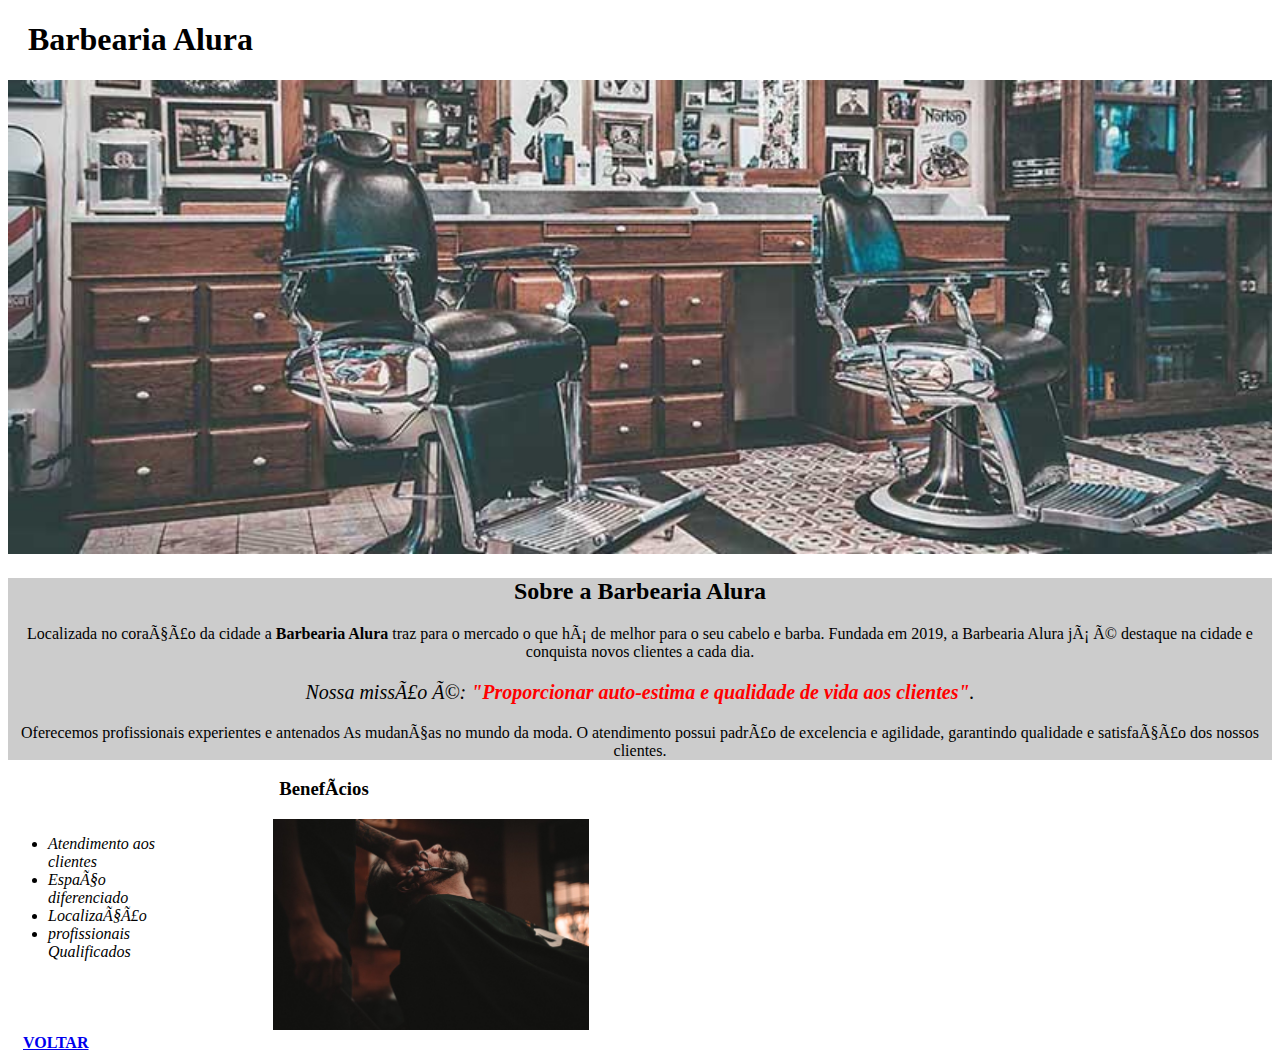
<file: Barbearia_alura/index.html>
<!DOCTYPE html>
<html lang="pt-br">
    <head>
        <meta charset="UTC-8">
        <title>Barbearia Alura</title>
        <link rel="stylesheet" href="style-home.css">
    </head>

    <body>
        <header>
            <h1 class="titulo-principal">Barbearia Alura</h1>
        </header>
        <img id="banner" src="banner.jpg">
           <div class="principal">
               <h2 class="titulo-centralizado">Sobre a Barbearia Alura</h2>

                <p>Localizada no coração da cidade a <strong>Barbearia Alura</strong> traz para o mercado o que há de melhor para o seu cabelo e barba. Fundada em 2019, a Barbearia Alura já é destaque na cidade e conquista novos clientes a cada dia.</p>

                <p id="missao"><em>Nossa missão é: <strong>"Proporcionar auto-estima e qualidade de vida aos clientes"</strong>.</em></p>
                
                <p>Oferecemos profissionais experientes e antenados As mudanças no mundo da moda. O atendimento possui padrão de excelencia e agilidade, garantindo qualidade e satisfação dos nossos clientes.</p>
         </div>

         <div  class="beneficios">
            <h3 class="titulo-centralizado">Benefícios</h3>

            <ul>
                <li class="itens">Atendimento aos clientes</li>
                <li class="itens">Espaço  diferenciado</li>
                <li class="itens" class="itens">Localização</li>
                <li class="itens">profissionais Qualificados</li>
            </ul>

            <img src="beneficios.jpg" class="beneficios">
        </div>
        <li class="voltar"><a href="produtos.html">Voltar</a></li>
    </body>
</html>
</file>
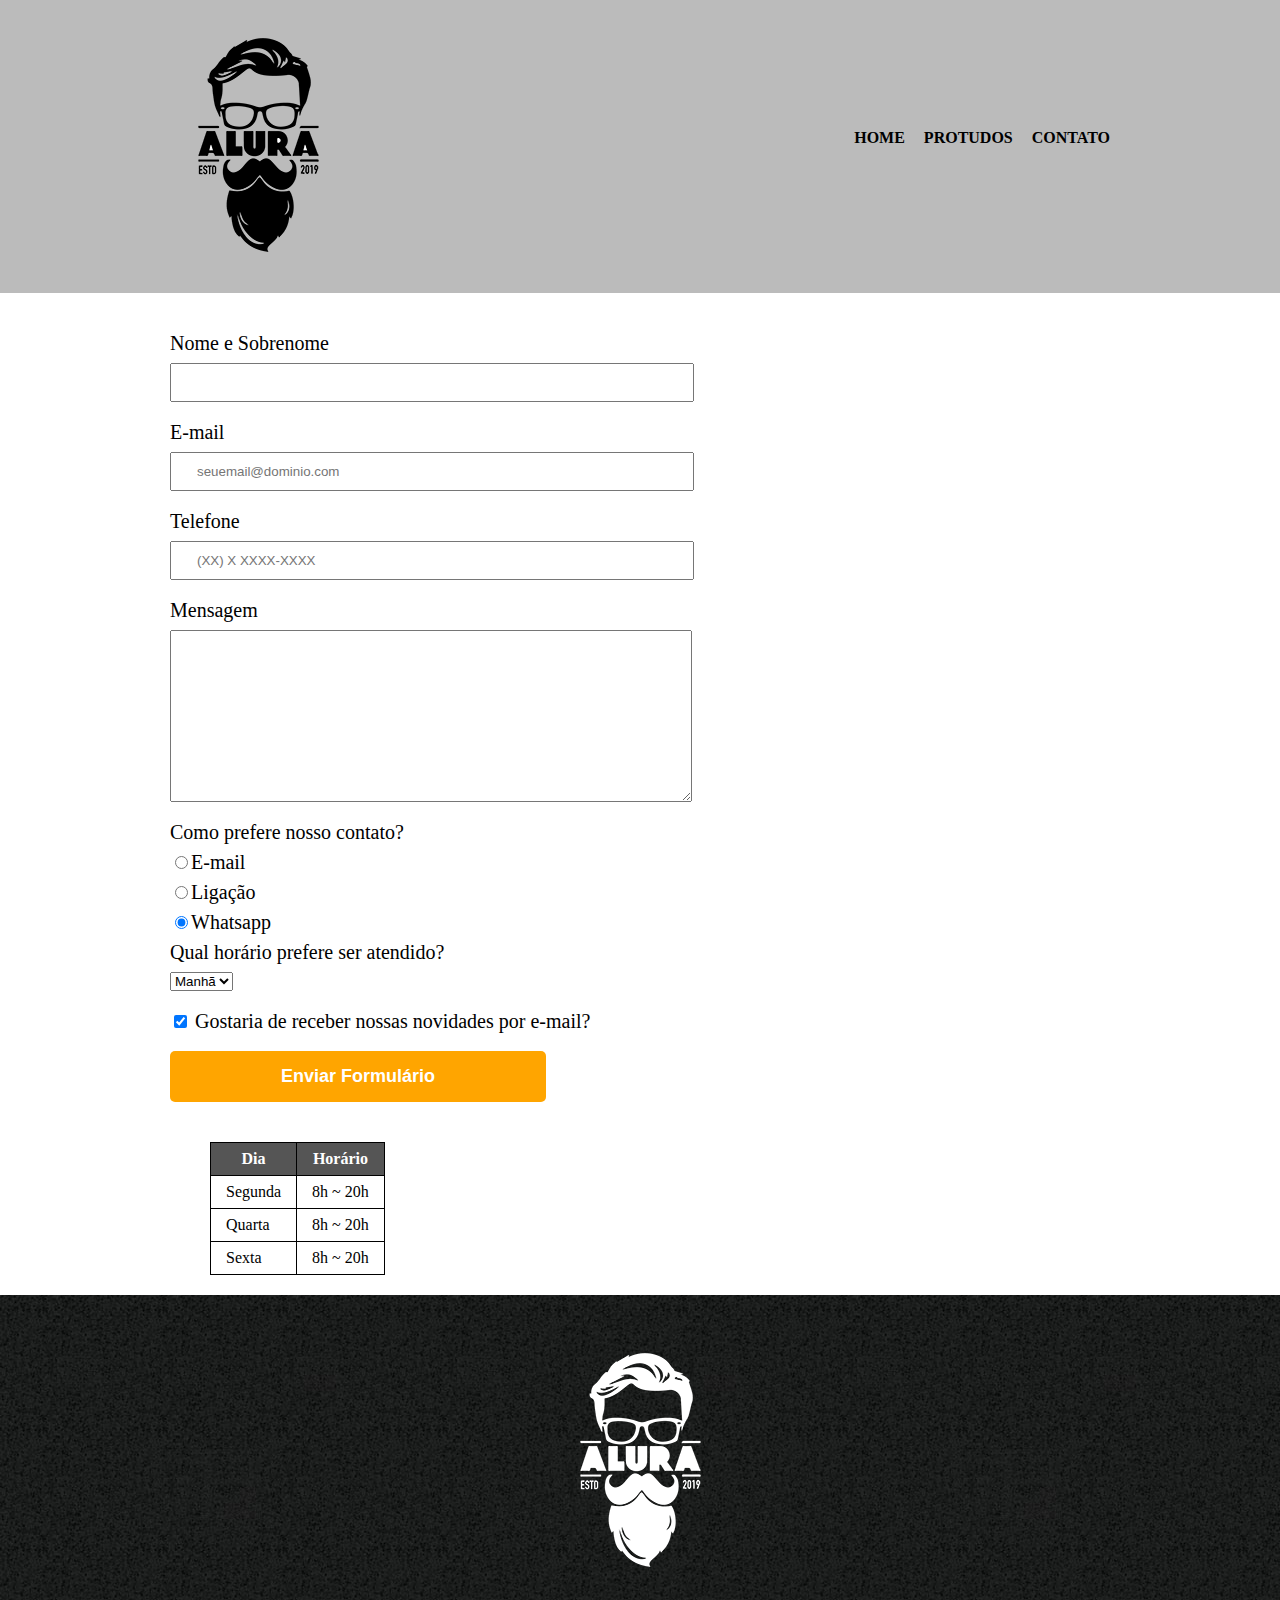
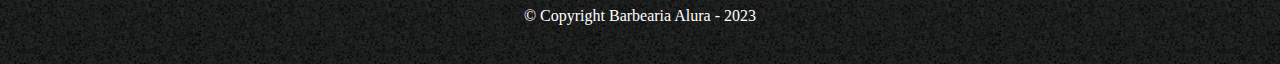
<file: Barbearia_alura/contato.html>
<!DOCTYPE html>
<html>
    <head>
        <meta charset="UTF-8">
        <title>Contato - Barbearia Alura</title>

        <link rel="stylesheet" href="reset.css">
        <link rel="stylesheet" href="style.css">
    </head>
    <body>
        <header>
            <div class="caixa">
                <h1><img src="logo.png" alt="Logo da Barbearia Alura"></h1>

                <nav>
                    <ul>
                        <li><a href="index.html">Home</a></li>
                        <li><a href="produtos.html">Protudos</a></li>
                        <li><a href="contado.html">Contato</a></li>
                    </ul>
                </nav>
            </div>
        </header>

    <main>
        <form>
            <label for="nomesobrenome">Nome e Sobrenome</label>
            <input type="text" id="nomesobrenome" class="input-padrao" required>

            <label for="email">E-mail</label>
            <input type="email" id="email" class="input-padrao" required placeholder="seuemail@dominio.com"> 

            <label for="phone">Telefone</label>
            <input type="tel" id="phone" class="input-padrao" required placeholder="(XX) X XXXX-XXXX">

            <label for="mensagem">Mensagem</label>
            <textarea cols="68" rows="10" id="mensagem" class="input-padrao"></textarea>

            <fieldset>
                <legend>Como prefere nosso contato?</legend>
                <label for="radio-mail"><input type="radio" name="contato" value="radio-mail" id="radio-mail">E-mail</label>
                
                <label for="telefone"><input type="radio" name="contato" value="telefone" id="telefone">Ligação</label>
                
                <label for="zap"><input type="radio" name="contato" value="zap" id="zap" checked>Whatsapp</label>
            </fieldset>

            <fieldset>
                <legend>Qual horário prefere ser atendido?</legend>
                <select>
                    <option>Manhã</option>
                    <option>Tarde</option>
                    <option>Noite</option>
                </select>
            </fieldset>

            <label class="checkbox"><input type="checkbox" checked> Gostaria de receber nossas novidades por e-mail?</label>

            <input type="submit" value="Enviar Formulário" class="enviar">
         </form>

         <table>
            <thead>
                <tr>
                    <th>Dia</th>
                    <th>Horário</th>
                </tr>
            </thead>

            <tbody>
                <tr>
                    <td>Segunda</td>
                    <td>8h ~ 20h</td>
                </tr>
                <tr>
                    <td>Quarta</td>
                    <td>8h ~ 20h</td>
                </tr>
                <tr>
                    <td>Sexta</td>
                    <td>8h ~ 20h</td>
                </tr>
            </tbody>
         </table>
    </main>

        <footer>
            <img src="logo-branco.png">
            <p class="copyright" alt="Logo da Barbearia Alura">&copy; Copyright Barbearia Alura - 2023</p>
        </footer>
    </body>
</html>
</file>
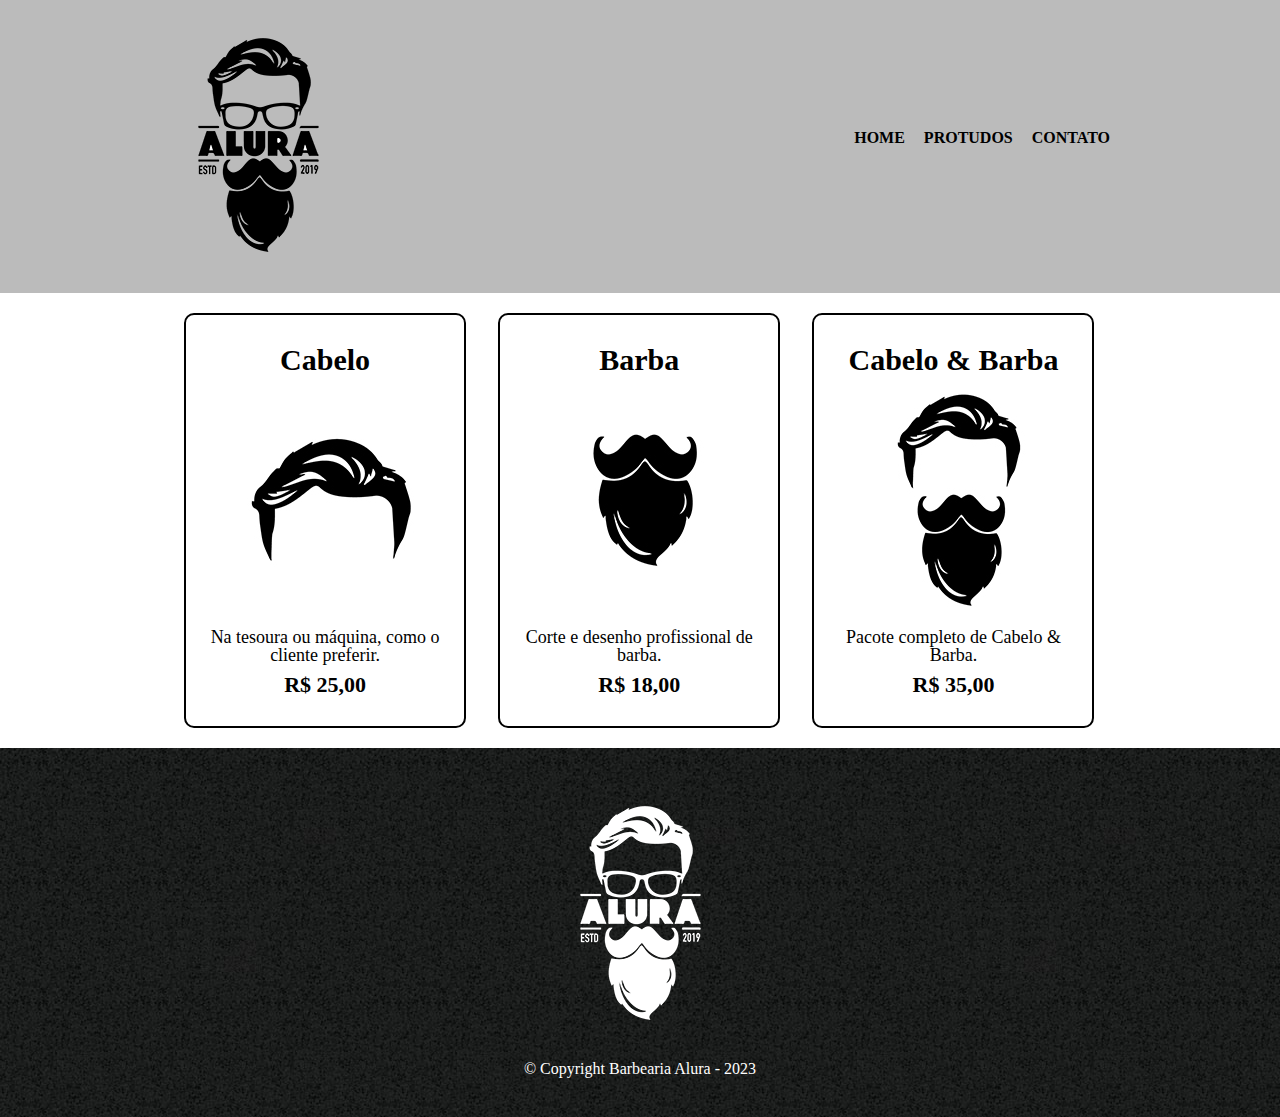
<file: Barbearia_alura/produtos.html>
<!DOCTYPE html>
<html>
    <head>
        <meta charset="UTF-8">
        <title>Produtos - Barbearia Alura</title>

        <link rel="stylesheet" href="reset.css">
        <link rel="stylesheet" href="style.css">
    </head>
    <body>
        <header>
            <div class="caixa">
                <h1><img src="logo.png"></h1>

                <nav>
                    <ul>
                        <li><a href="index.html">Home</a></li>
                        <li><a href="produtos.html">Protudos</a></li>
                        <li><a href="contato.html">Contato</a></li>
                    </ul>
                </nav>
            </div>
        </header>

        <main>
            <ul class="produtos">
                <li>
                    <h2>Cabelo</h2>
                    <img src="cabelo.jpg">
                    <p class="descricao">Na tesoura ou máquina, como o cliente preferir.</p>
                    <p class="protudo-preco">R$ 25,00</p>
                </li>
                <li>
                    <h2>Barba</h2>
                    <img src="barba.jpg">
                    <p class="descricao">Corte e desenho profissional de barba.</p>
                    <p class="protudo-preco">R$ 18,00</p>
                </li>
                <li>
                    <h2>Cabelo & Barba</h2>
                    <img src="cabelo+barba.jpg">
                    <p class="descricao">Pacote completo de Cabelo & Barba.</p>
                    <p class="protudo-preco">R$ 35,00</p>
                </li>
            </ul>
        </main>

        <footer>
            <img src="logo-branco.png">
            <p class="copyright">&copy; Copyright Barbearia Alura - 2023</p>
        </footer>
    </body>
</html>
</file>
<file: Barbearia_alura/style-home.css>
#banner {
    width: 100%;
}

.principal {
    background: #CCCCCC
}

.titulo-principal {
    padding-left: 20px;
}

.titulo-centralizado {
   text-align: center;
}

#missao {
    font-size: 20px;
}

p {
    text-align: center;
}

em strong {
    color: #FF0000;
}

.itens {
    font-style: italic;
}

.beneficios {
    background: #FFFFFF
}

ul {
    display: inline-block;
    vertical-align: top;
    width: 20%;
    margin-right: 15%;
}

.beneficios {
    width: 50%;
}

.voltar {
    text-transform: uppercase;
    color: #000000;
    font-weight: bold;
    font-size: 13;
    text-decoration: none;
    display: inline;
    margin: 0 0 0 15px;
}
</file>
<file: Barbearia_alura/style.css>
header {
    background: #BBBBBB;
    padding: 20px 0;
}

.caixa {
    position: relative;
    width: 940px;
    margin: 0 auto;
}

nav {
    position: absolute;
    top: 110px;
    right: 0;
}

nav li {
    display: inline;
    margin: 0 0 0 15px;
}

nav a {
    text-transform: uppercase;
    color: #000000;
    font-weight: bold;
    font-size: 44;
    text-decoration: none;
}

nav a:hover {
    color: #c78c19;
    text-decoration: underline;
}

.produtos {
    width: 940px;
    margin: 0 auto;
    padding: 20px 0;
}

.produtos li {
    display: inline-block;
    text-align: center;
    width: 30%;
    vertical-align: top;
    margin: 0 1.5%;
    padding: 30px 20px;
    box-sizing: border-box;
    border: 2px solid #000000;
    border-radius: 10px;
}

.produtos li:hover {
    border-color: #c78c19;
}

.produtos li:active {
    border-color: blue;
}

.produtos li:hover h2 {
    font-size: 34px;
}

.produtos h2 {
    font-size: 30px;
    font-weight: bold;
}

.descricao {
    font-size: 18px;
}

.protudo-preco {
    font-size: 22px;
    font-weight: bold;
    margin-top: 10px;
}

footer {
    text-align: center;
    background: url(bg.jpg);
    padding: 40px 0;
}

.copyright {
    color: white;
    font-size: 13;
    margin-top: 20px;
}

main {
    width: 940px;
    margin: 0 auto;
}

form {
    margin: 40px 0;
}

form label, form legend {
    display: block;
    font-size: 20px;
    margin: 0 0 10px;
}

.input-padrao {
    display: block;
    margin: 0 0 20px;
    padding: 10px 25px;
    width: 50%;
}

.checkbox {
    margin: 20px 0;
}

.enviar {
    width: 40%;
    padding: 15px 0;
    background: orange;
    color: white;
    font-weight: bold;
    font-size: 18px;
    border: none;
    border-radius: 5px;
    transition: 1s;
    cursor: pointer;
}

.enviar:hover {
    background: darkorange;
    transform: scale(1.2);
}

table {
    margin: 20px 40px;
}

thead {
    background: #555555;
    color: white;
    font-weight: bold;
}

td, th {
    border: 1px solid black;
    padding: 8px 15px;
}
</file>
